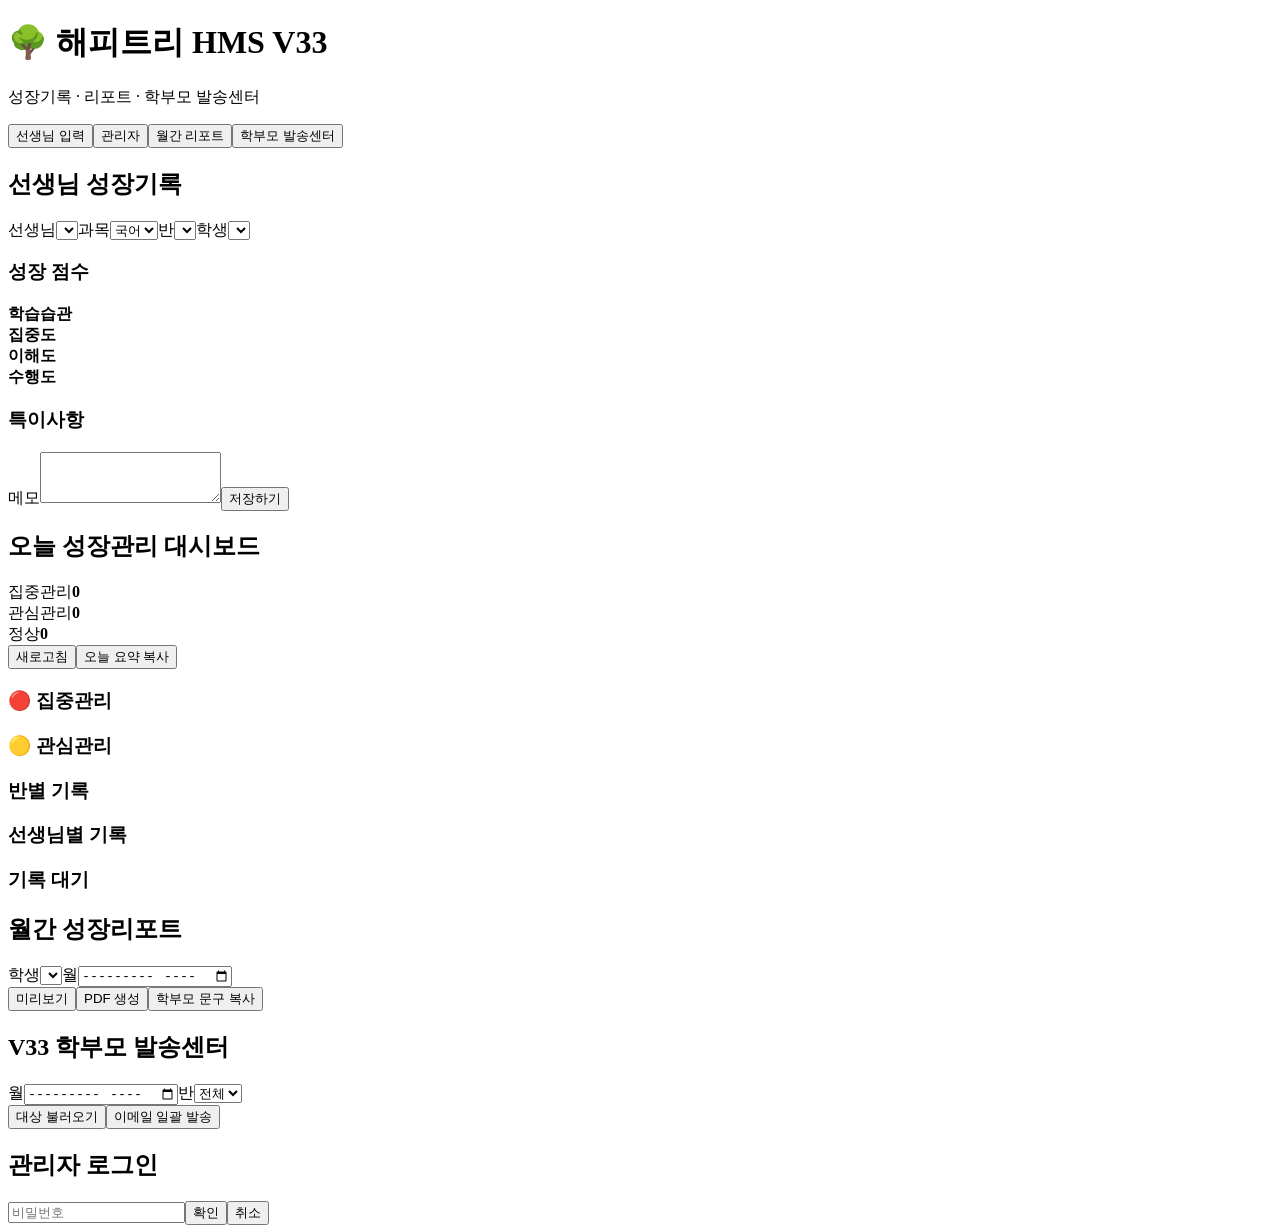
<file: index.html>
<!doctype html>
<html><head><base target="_top"><meta charset="UTF-8"><meta name="viewport" content="width=device-width, initial-scale=1.0"><?!= include('style'); ?></head>
<body>
<header class="top"><h1>🌳 해피트리 HMS V33</h1><p>성장기록 · 리포트 · 학부모 발송센터</p></header>
<main class="wrap">
<div class="tabs"><button onclick="showTab('teacher')">선생님 입력</button><button onclick="openAdmin()">관리자</button><button onclick="showTab('report')">월간 리포트</button><button onclick="showTab('send')">학부모 발송센터</button></div>
<section id="teacher" class="panel"><h2>선생님 성장기록</h2><div class="grid2"><label>선생님<select id="teacherName"></select></label><label>과목<select id="subject"><option>국어</option><option>영어</option><option>수학</option></select></label><label>반<select id="className" onchange="renderStudents()"></select></label><label>학생<select id="studentName"></select></label></div><h3>성장 점수</h3><div class="scoreGrid"><div><b>학습습관</b><div id="learningHabit" class="scores"></div></div><div><b>집중도</b><div id="focus" class="scores"></div></div><div><b>이해도</b><div id="understanding" class="scores"></div></div><div><b>수행도</b><div id="performance" class="scores"></div></div></div><h3>특이사항</h3><div id="issues" class="chips"></div><label>메모<textarea id="memo" rows="3"></textarea></label><button class="primary" onclick="saveEval()">저장하기</button><div id="teacherMsg"></div></section>
<section id="dashboard" class="panel hidden"><h2>오늘 성장관리 대시보드 <small id="todayText"></small></h2><div id="dashMsg"></div><div class="cards"><div class="card">집중관리<b id="urgentCount">0</b></div><div class="card">관심관리<b id="watchCount">0</b></div><div class="card">정상<b id="normalCount">0</b></div></div><button onclick="loadDashboard()">새로고침</button><button onclick="copyTodaySummary()">오늘 요약 복사</button><h3>🔴 집중관리</h3><div id="urgentList"></div><h3>🟡 관심관리</h3><div id="watchList"></div><div class="grid2"><div><h3>반별 기록</h3><div id="classStats"></div></div><div><h3>선생님별 기록</h3><div id="teacherStats"></div></div></div><h3>기록 대기</h3><div id="waiting"></div></section>
<section id="report" class="panel hidden"><h2>월간 성장리포트</h2><div class="grid2"><label>학생<select id="reportStudent"></select></label><label>월<input id="reportMonth" type="month"></label></div><button onclick="previewReport()">미리보기</button><button onclick="makePdf()">PDF 생성</button><button onclick="copyParentMessage()">학부모 문구 복사</button><div id="reportResult"></div></section>
<section id="send" class="panel hidden"><h2>V33 학부모 발송센터</h2><div class="grid2"><label>월<input id="sendMonth" type="month"></label><label>반<select id="sendClass"><option>전체</option></select></label></div><button onclick="loadSendCenter()">대상 불러오기</button><button onclick="bulkSendEmails()">이메일 일괄 발송</button><div id="sendMsg"></div><div id="sendList"></div></section>
</main>
<div id="loginModal" class="modal hidden"><div class="loginBox"><h2>관리자 로그인</h2><input id="adminPin" type="password" placeholder="비밀번호"><button class="primary" onclick="doAdminLogin()">확인</button><button onclick="closeLogin()">취소</button><div id="loginMsg"></div></div></div>
<script>
let initial={},dash=null,scores={learningHabit:null,focus:null,understanding:null,performance:null};
function server(fn,...args){return new Promise((res,rej)=>google.script.run.withSuccessHandler(res).withFailureHandler(rej)[fn](...args));}
function showTab(id){['teacher','dashboard','report','send'].forEach(x=>document.getElementById(x).classList.toggle('hidden',x!==id));if(id==='send')prepareSendClass();}
function openAdmin(){loginModal.classList.remove('hidden');adminPin.focus();}function closeLogin(){loginModal.classList.add('hidden');}
async function doAdminLogin(){const ok=await server('verifyAdminPin',adminPin.value);if(ok){closeLogin();showTab('dashboard');loadDashboard();}else loginMsg.innerHTML='<span class="err">비밀번호가 맞지 않습니다.</span>';}
async function init(){initial=await server('getInitialData');renderTeachers();renderClasses();renderScores();renderIssues();renderReportStudents();const m=(initial.today||'').slice(0,7);reportMonth.value=m;sendMonth.value=m;}
function renderTeachers(){teacherName.innerHTML=(initial.teachers||[]).map(t=>`<option>${t['선생님명']}</option>`).join('');}
function renderClasses(){const cs=[...new Set((initial.students||[]).map(s=>s['반명']).filter(Boolean))].sort();className.innerHTML=cs.map(c=>`<option>${c}</option>`).join('');renderStudents();prepareSendClass();}
function renderStudents(){const c=className.value;studentName.innerHTML=(initial.students||[]).filter(s=>s['반명']===c).map(s=>`<option>${s['학생명']}</option>`).join('');}
function renderReportStudents(){reportStudent.innerHTML=(initial.students||[]).map(s=>`<option>${s['학생명']}</option>`).join('');}
function prepareSendClass(){const cs=[...new Set((initial.students||[]).map(s=>s['반명']).filter(Boolean))].sort();sendClass.innerHTML='<option>전체</option>'+cs.map(c=>`<option>${c}</option>`).join('');}
function renderScores(){['learningHabit','focus','understanding','performance'].forEach(f=>document.getElementById(f).innerHTML=[1,2,3,4,5].map(n=>`<button onclick="setScore('${f}',${n},this)">${n}</button>`).join(''));}
function setScore(f,n,b){scores[f]=n;b.parentElement.querySelectorAll('button').forEach(x=>x.classList.remove('active'));b.classList.add('active');}
function renderIssues(){const m=initial.issues||{};issues.innerHTML=Object.keys(m).map(k=>`<button data-code="${k}" onclick="toggleIssue(this)">${k}. ${m[k]}</button>`).join('');}
function toggleIssue(b){if(b.dataset.code==='0'){document.querySelectorAll('#issues button').forEach(x=>x.classList.remove('active'));b.classList.add('active');return;}document.querySelector('#issues button[data-code="0"]')?.classList.remove('active');b.classList.toggle('active');}
async function saveEval(){if(Object.values(scores).some(v=>v==null)){alert('점수를 모두 선택해주세요.');return;}const issueCodes=[...document.querySelectorAll('#issues button.active')].map(b=>b.dataset.code);const payload={teacherName:teacherName.value,subject:subject.value,className:className.value,studentName:studentName.value,...scores,issueCodes:issueCodes.length?issueCodes:['0'],memo:memo.value};const r=await server('saveEvaluation',payload);teacherMsg.innerHTML=`<div class="ok">저장 완료: ${r.status} / 평균 ${r.avg}<br>${r.comment}</div>`;memo.value='';}
async function loadDashboard(){dash=await server('getDashboardData');dashMsg.innerHTML=`<div class="ok">오늘 입력 ${dash.totalToday}건 / 시트 ${dash.spreadsheetId}</div>`;urgentCount.textContent=dash.urgent.length;watchCount.textContent=dash.watch.length;normalCount.textContent=dash.normal.length;todayText.textContent=dash.today;renderList('urgentList',dash.urgent,rowItem);renderList('watchList',dash.watch,rowItem);renderList('classStats',dash.classStats,c=>`<b>${c.className}</b> ${c.recorded}/${c.active}명 (${c.percent}%)`);renderList('teacherStats',dash.teacherStats,t=>`<b>${t.teacherName}</b> ${t.count}건`);renderList('waiting',dash.waitingStudents,w=>`${w.className} ${w.studentName}`);}
function rowItem(r){return `<b>${r['반명']||''} ${r['학생명']||''}</b> <span class="pill">${r['상태']||''}</span><br><small>${r['과목']||''} / ${r['선생님명']||''} / 평균 ${r['평균']||''} / ${r['특이사항']||''}</small>`;}
function renderList(id,arr,fn){document.getElementById(id).innerHTML=(arr&&arr.length)?arr.map(x=>`<div class="item">${fn(x)}</div>`).join(''):'<div class="muted">해당 없음</div>';}
function copyTodaySummary(){if(!dash)return;navigator.clipboard.writeText(`🌳 오늘 성장관리 요약\n총 입력 ${dash.totalToday}건\n집중관리 ${dash.urgent.length}명 / 관심관리 ${dash.watch.length}명 / 정상 ${dash.normal.length}명`);alert('복사되었습니다.');}
async function previewReport(){const r=await server('getMonthlyReport',reportStudent.value,reportMonth.value);reportResult.innerHTML=`<div class="item"><h3>${r.studentName} ${r.monthKey}</h3><p>${r.temp} / 평가 ${r.count}회 / 평균 ${r.avgTotal}</p><p>${r.comment}</p></div>`;}
async function makePdf(){const r=await server('createMonthlyPdf',reportStudent.value,reportMonth.value);reportResult.innerHTML=`<div class="ok">PDF 생성 완료<br><a target="_blank" href="${r.fileUrl}">${r.fileName}</a></div>`;}
async function copyParentMessage(){const r=await server('makeParentMessage',reportStudent.value,reportMonth.value);await navigator.clipboard.writeText(r.text);alert('학부모 문구가 복사되었습니다.');}
async function loadSendCenter(){const r=await server('getSendCenterData',sendMonth.value,sendClass.value);sendMsg.innerHTML=`<div class="ok">대상 ${r.rows.length}명</div>`;renderList('sendList',r.rows,x=>`<b>${x.className} ${x.studentName}</b> ${x.temp} / 기록 ${x.count}회 / 이메일 ${x.email||'없음'} / 발송 ${x.sent}회 <button onclick="copyOneMessage('${x.studentName}')">문구복사</button> <button onclick="sendOneEmail('${x.studentName}')">메일발송</button>`);}
async function copyOneMessage(name){const r=await server('makeParentMessage',name,sendMonth.value);await navigator.clipboard.writeText(r.text);alert(`${name} 문구 복사 완료`);}
async function sendOneEmail(name){const r=await server('sendMonthlyReportEmail',name,sendMonth.value);alert(`${r.studentName} ${r.status}`);loadSendCenter();}
async function bulkSendEmails(){if(!confirm('이메일 일괄 발송할까요?'))return;const r=await server('bulkSendMonthlyReportEmails',sendMonth.value,sendClass.value);sendMsg.innerHTML=`<div class="ok">일괄 발송 처리 ${r.results.length}건</div>`;loadSendCenter();}
init();
</script></body></html>
</file>
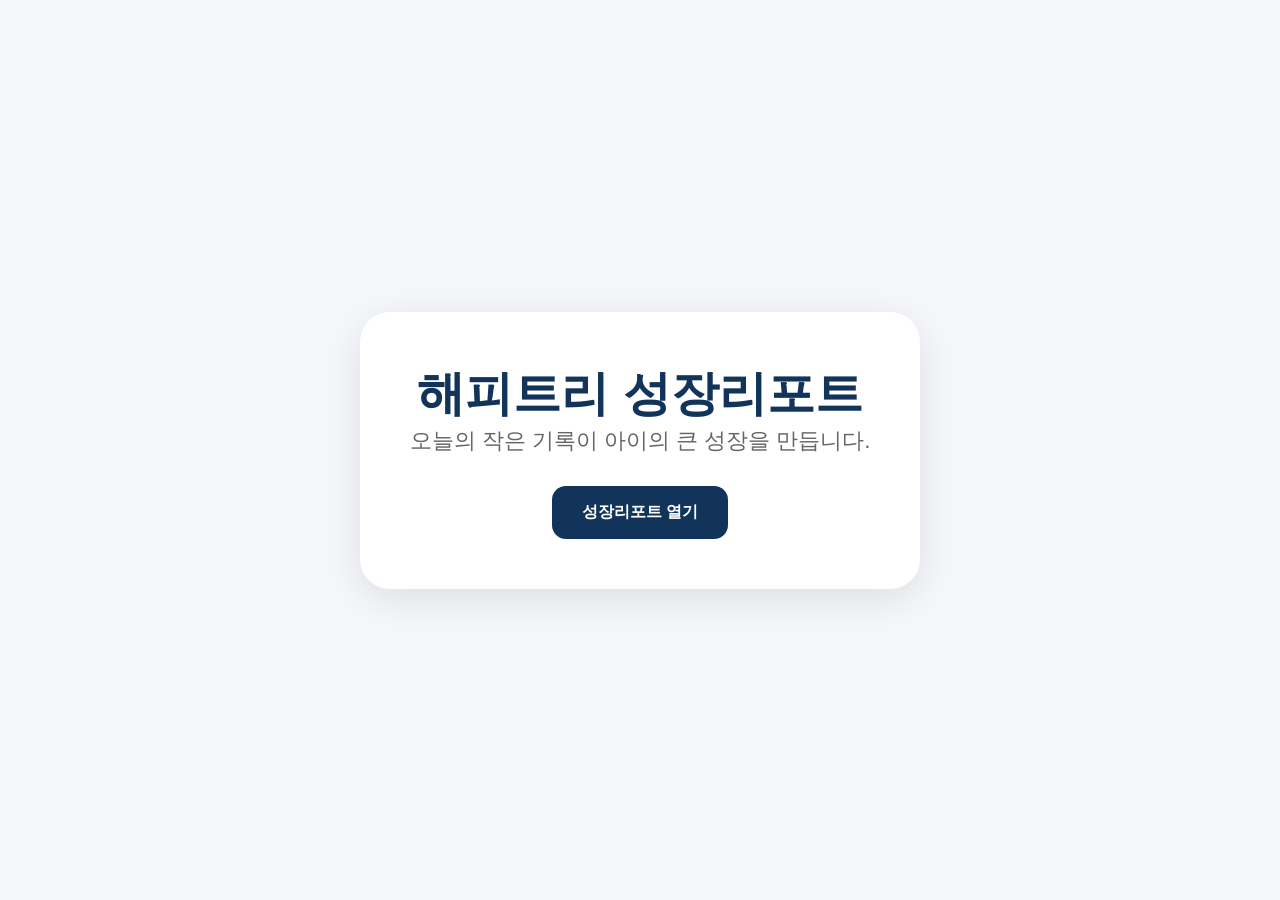
<file: pages-preview.html>
<!doctype html><html lang="ko"><head><meta charset="UTF-8"><meta name="viewport" content="width=device-width, initial-scale=1.0"><title>해피트리 성장리포트</title><meta property="og:title" content="해피트리 성장리포트"><meta property="og:description" content="오늘의 작은 기록이 아이의 큰 성장을 만듭니다."><style>body{margin:0;font-family:'Noto Sans KR',sans-serif;background:#f5f7fb;display:flex;justify-content:center;align-items:center;height:100vh}.card{background:#fff;border-radius:30px;padding:50px;text-align:center;box-shadow:0 10px 40px rgba(0,0,0,.1)}.title{font-size:48px;color:#12345b;font-weight:900}.desc{font-size:22px;color:#666}.btn{display:inline-block;margin-top:30px;padding:16px 30px;background:#12345b;color:#fff;text-decoration:none;border-radius:14px;font-weight:700}</style></head><body><div class='card'><div class='title'>해피트리 성장리포트</div><div class='desc'>오늘의 작은 기록이 아이의 큰 성장을 만듭니다.</div><a class='btn' href='https://script.google.com/macros/s/AKfycbzhjsl8ahxLfMT3x0XN5_cWzV6pVbwvqI0L9ELjzQGS6hWTehkfxgYmN85JcTZRirM/exec' target='_blank'>성장리포트 열기</a></div></body></html>
</file>
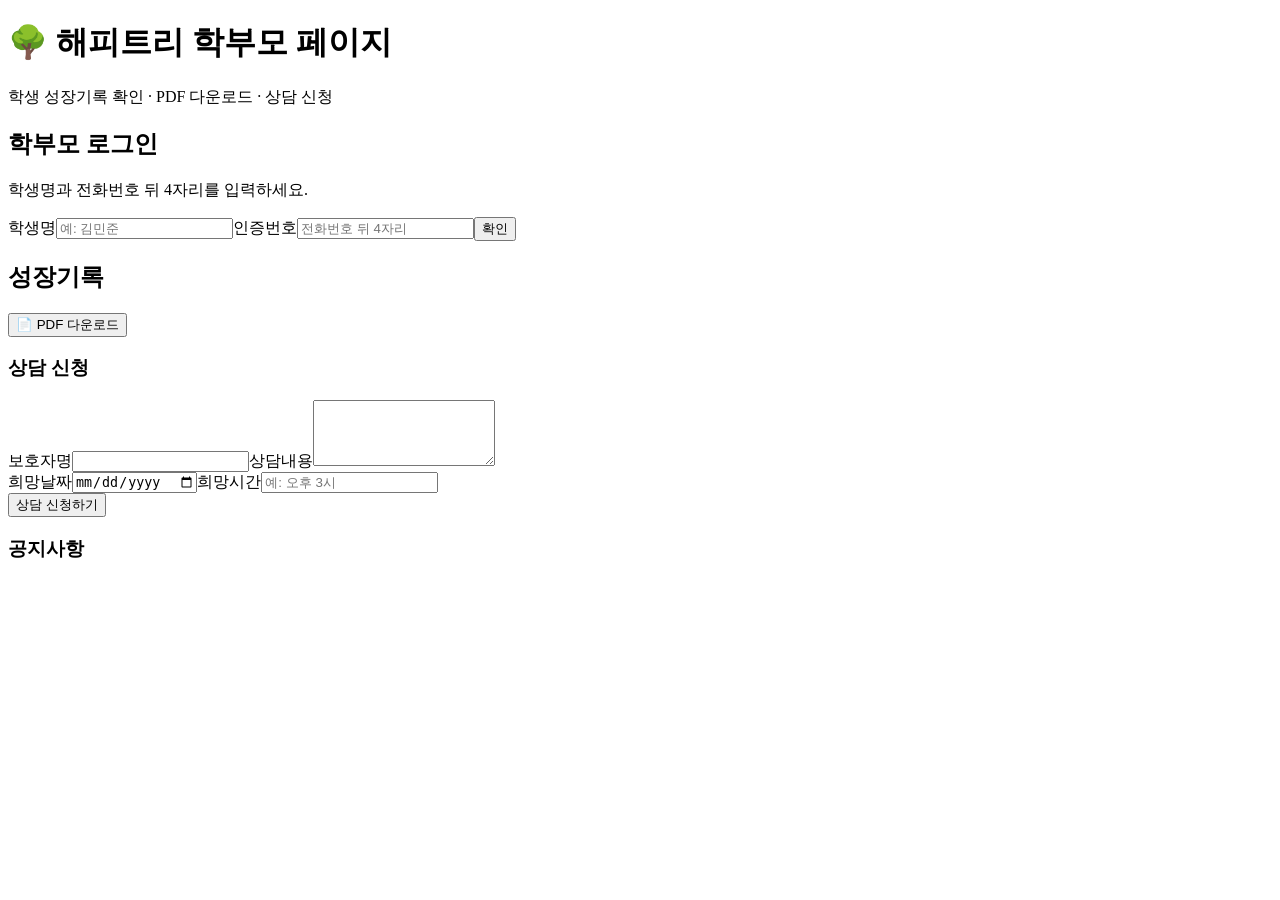
<file: parent.html>
<!doctype html>
<html><head><base target="_top"><meta charset="UTF-8"><meta name="viewport" content="width=device-width, initial-scale=1.0"><?!= include('style'); ?></head>
<body>
<header class="top"><h1>🌳 해피트리 학부모 페이지</h1><p>학생 성장기록 확인 · PDF 다운로드 · 상담 신청</p></header>
<main class="wrap">
<section id="login" class="panel"><h2>학부모 로그인</h2><p class="muted">학생명과 전화번호 뒤 4자리를 입력하세요.</p><label>학생명<input id="studentName" placeholder="예: 김민준"></label><label>인증번호<input id="pin" type="password" placeholder="전화번호 뒤 4자리"></label><button class="primary" onclick="login()">확인</button><div id="loginMsg"></div></section>
<section id="portal" class="panel hidden"><h2 id="title">성장기록</h2><div id="reportBox"></div><button onclick="downloadPdf()">📄 PDF 다운로드</button><h3>상담 신청</h3><label>보호자명<input id="parentName"></label><label>상담내용<textarea id="consultMsg" rows="4"></textarea></label><div class="grid2"><label>희망날짜<input id="preferredDate" type="date"></label><label>희망시간<input id="preferredTime" placeholder="예: 오후 3시"></label></div><button class="primary" onclick="submitConsult()">상담 신청하기</button><div id="consultResult"></div><h3>공지사항</h3><div id="notices"></div></section>
</main>
<script>
let currentStudent='', currentReport=null;
function server(fn,...args){return new Promise((res,rej)=>google.script.run.withSuccessHandler(res).withFailureHandler(rej)[fn](...args));}
async function login(){const r=await server('parentLogin',studentName.value,pin.value); if(!r.ok){loginMsg.innerHTML='<div class="err">'+r.message+'</div>';return;} currentStudent=r.studentName; document.getElementById('login').classList.add('hidden'); document.getElementById('portal').classList.remove('hidden'); loadPortal();}
async function loadPortal(){const r=await server('getParentPortalData',currentStudent); currentReport=r.report; title.textContent=currentStudent+' 성장기록'; reportBox.innerHTML=`<div class="cards"><div class="card">성장온도<b>${r.report.temp}</b></div><div class="card">평균<b>${r.report.avgTotal}</b></div><div class="card">기록<b>${r.report.count}회</b></div></div><div class="item"><p>${r.report.comment}</p></div>`; notices.innerHTML=(r.notices||[]).map(n=>`<div class="item"><b>${n['제목']||''}</b><br>${n['내용']||''}</div>`).join('')||'<div class="muted">공지 없음</div>';}
function downloadPdf(){if(currentReport&&currentReport.pdfUrl) window.open(currentReport.pdfUrl,'_blank'); else alert('생성된 PDF가 없습니다. 학원에 문의해주세요.');}
async function submitConsult(){await server('submitParentConsultation',{studentName:currentStudent,parentName:parentName.value,message:consultMsg.value,preferredDate:preferredDate.value,preferredTime:preferredTime.value}); consultResult.innerHTML='<div class="ok">상담 신청이 접수되었습니다.</div>'; consultMsg.value='';}
</script></body></html>
</file>
